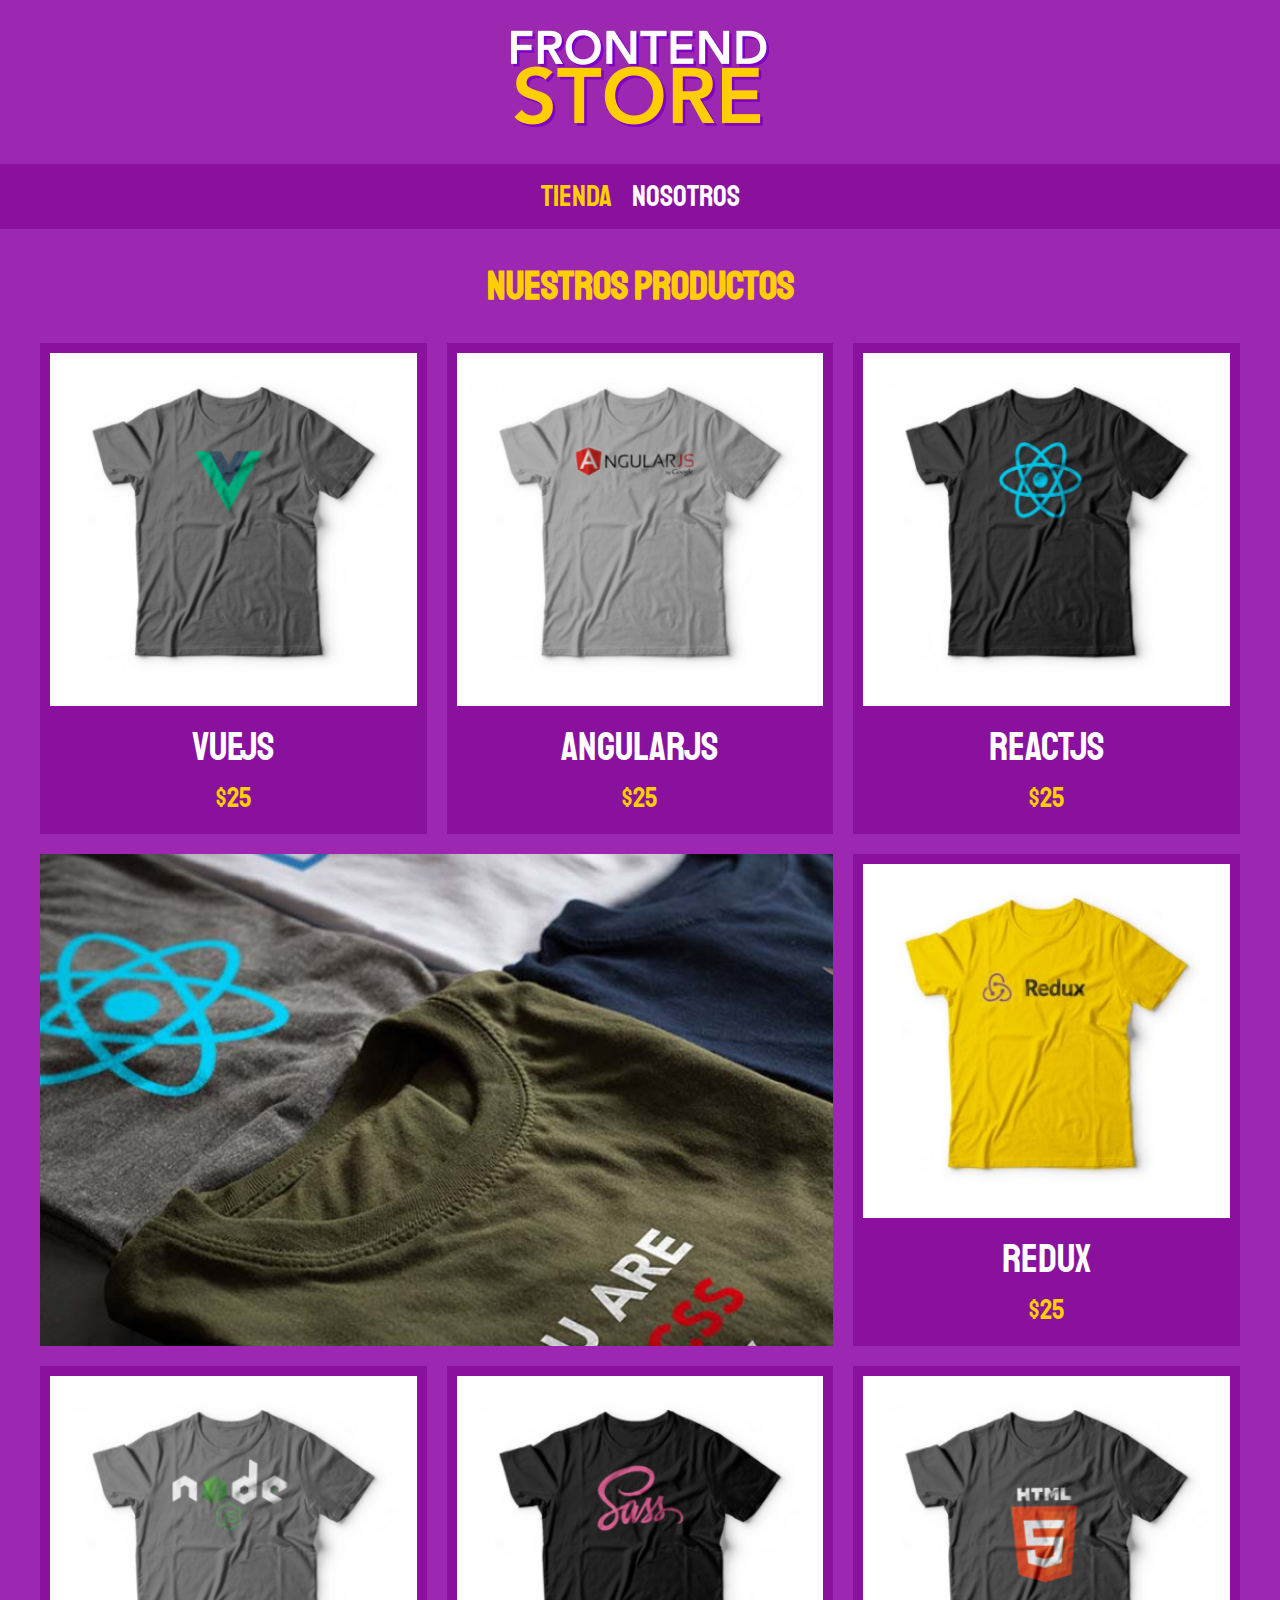
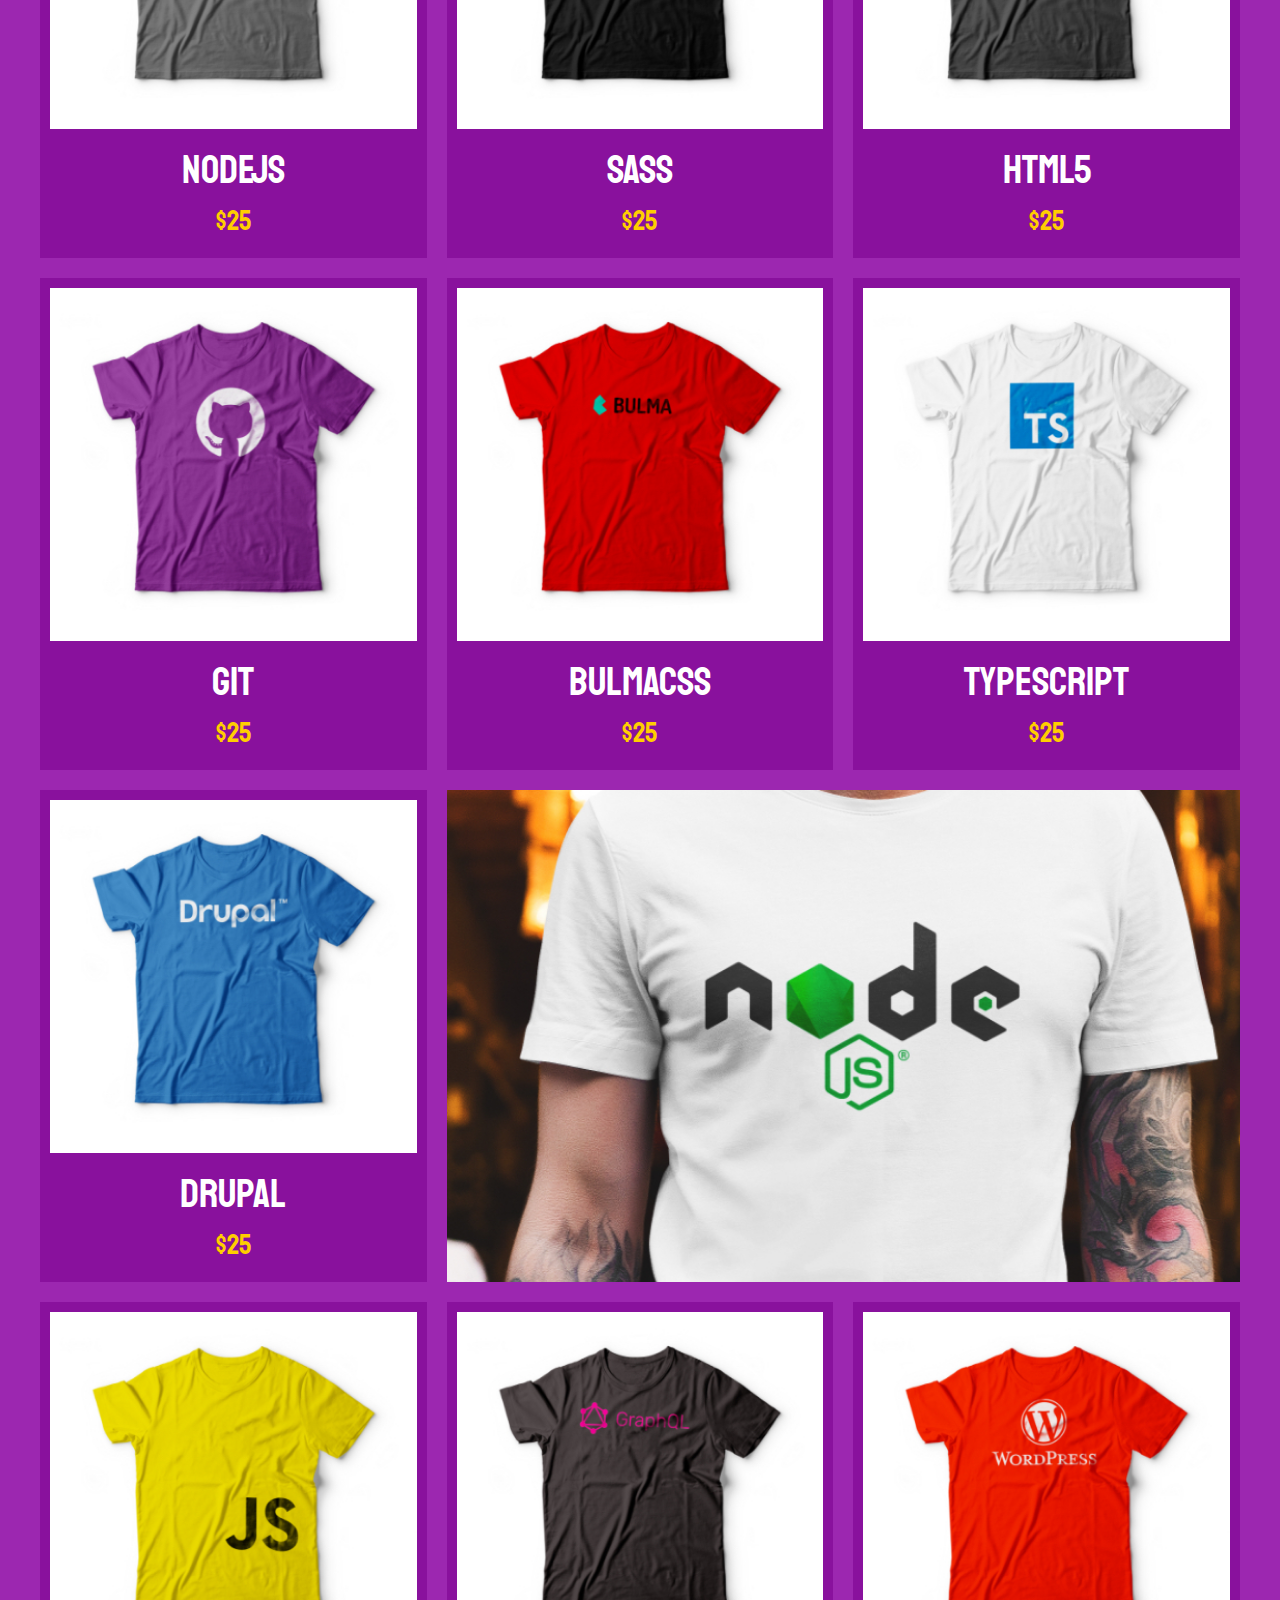
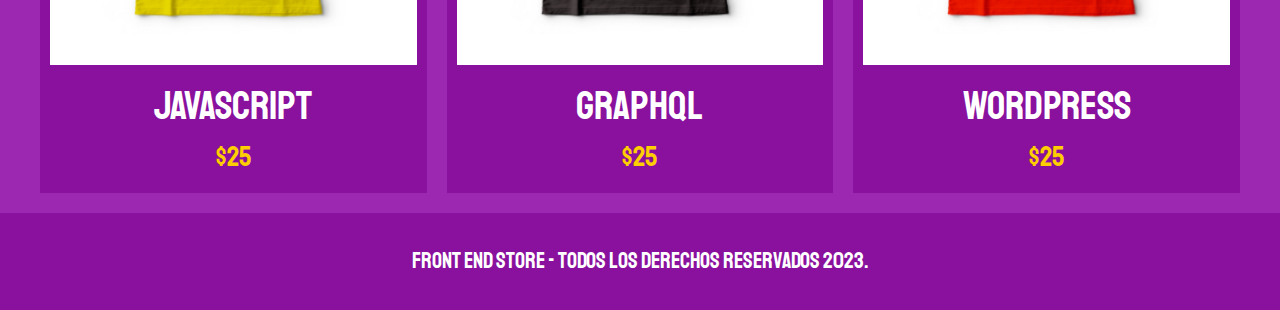
<file: index.html>
<!DOCTYPE html>
<html lang="en">

<head>
  <meta charset="UTF-8">
  <meta name="viewport" content="width=device-width, initial-scale=1.0">
  <title>Frontend Store</title>
  <link rel="stylesheet" href="css/normalize.css">

  <link rel="preconnect" href="https://fonts.googleapis.com">
  <link rel="preconnect" href="https://fonts.gstatic.com" crossorigin>
  <link href="https://fonts.googleapis.com/css2?family=Staatliches&display=swap" rel="stylesheet">

  <link rel="stylesheet" href="css/styles.css">

</head>

<body>
  <header class="header">
    <a href="index.html">
      <img class="header__logo" src="img/logo.png" alt="Logo">
    </a>
  </header>
  <nav class="navigation">
    <a class="navigation__link navigation__link--active" href="index.html">Tienda</a>
    <a class="navigation__link" href="nosotros.html">Nosotros</a>
  </nav>

  <main class="container">
    <h1>Nuestros Productos</h1>
    <div class="grid">
      <div class="product">
        <a href="producto.html">
          <img class="product__image" src="img/1.jpg" alt="T-shirt image">
          <div class="product__information">
            <p class="product__name">VueJS</p>
            <p class="product__price">$25</p>
          </div>
        </a>
      </div>

      <div class="product">
        <a href="producto.html">
          <img class="product__image" src="img/2.jpg" alt="T-shirt image">
          <div class="product__information">
            <p class="product__name">AngularJS</p>
            <p class="product__price">$25</p>
          </div>
        </a>
      </div>

      <div class="product">
        <a href="producto.html">
          <img class="product__image" src="img/3.jpg" alt="T-shirt image">
          <div class="product__information">
            <p class="product__name">ReactJS</p>
            <p class="product__price">$25</p>
          </div>
        </a>
      </div>

      <div class="product">
        <a href="producto.html">
          <img class="product__image" src="img/4.jpg" alt="T-shirt image">
          <div class="product__information">
            <p class="product__name">Redux</p>
            <p class="product__price">$25</p>
          </div>
        </a>
      </div>

      <div class="product">
        <a href="producto.html">
          <img class="product__image" src="img/5.jpg" alt="T-shirt image">
          <div class="product__information">
            <p class="product__name">NodeJS</p>
            <p class="product__price">$25</p>
          </div>
        </a>
      </div>

      <div class="product">
        <a href="producto.html">
          <img class="product__image" src="img/6.jpg" alt="T-shirt image">
          <div class="product__information">
            <p class="product__name">SASS</p>
            <p class="product__price">$25</p>
          </div>
        </a>
      </div>

      <div class="product">
        <a href="producto.html">
          <img class="product__image" src="img/7.jpg" alt="T-shirt image">
          <div class="product__information">
            <p class="product__name">HTML5</p>
            <p class="product__price">$25</p>
          </div>
        </a>
      </div>

      <div class="product">
        <a href="producto.html">
          <img class="product__image" src="img/8.jpg" alt="T-shirt image">
          <div class="product__information">
            <p class="product__name">Git</p>
            <p class="product__price">$25</p>
          </div>
        </a>
      </div>

      <div class="product">
        <a href="producto.html">
          <img class="product__image" src="img/9.jpg" alt="T-shirt image">
          <div class="product__information">
            <p class="product__name">BulmaCSS</p>
            <p class="product__price">$25</p>
          </div>
        </a>
      </div>

      <div class="product">
        <a href="producto.html">
          <img class="product__image" src="img/10.jpg" alt="T-shirt image">
          <div class="product__information">
            <p class="product__name">TypeScript</p>
            <p class="product__price">$25</p>
          </div>
        </a>
      </div>

      <div class="product">
        <a href="producto.html">
          <img class="product__image" src="img/11.jpg" alt="T-shirt image">
          <div class="product__information">
            <p class="product__name">Drupal</p>
            <p class="product__price">$25</p>
          </div>
        </a>
      </div>

      <div class="product">
        <a href="producto.html">
          <img class="product__image" src="img/12.jpg" alt="T-shirt image">
          <div class="product__information">
            <p class="product__name">JavaScript</p>
            <p class="product__price">$25</p>
          </div>
        </a>
      </div>

      <div class="product">
        <a href="producto.html">
          <img class="product__image" src="img/13.jpg" alt="T-shirt image">
          <div class="product__information">
            <p class="product__name">GraphQL</p>
            <p class="product__price">$25</p>
          </div>
        </a>
      </div>

      <div class="product">
        <a href="producto.html">
          <img class="product__image" src="img/14.jpg" alt="T-shirt image">
          <div class="product__information">
            <p class="product__name">WordPress</p>
            <p class="product__price">$25</p>
          </div>
        </a>
      </div>

      <div class="graph tshirt--graph"></div>
      <div class="graph node--graph"></div>
    </div>
  </main>

  <footer class="footer">
    <p class="footer__text">Front End Store - Todos los derechos Reservados 2023.</p>
  </footer>
</body>

</html>
</file>
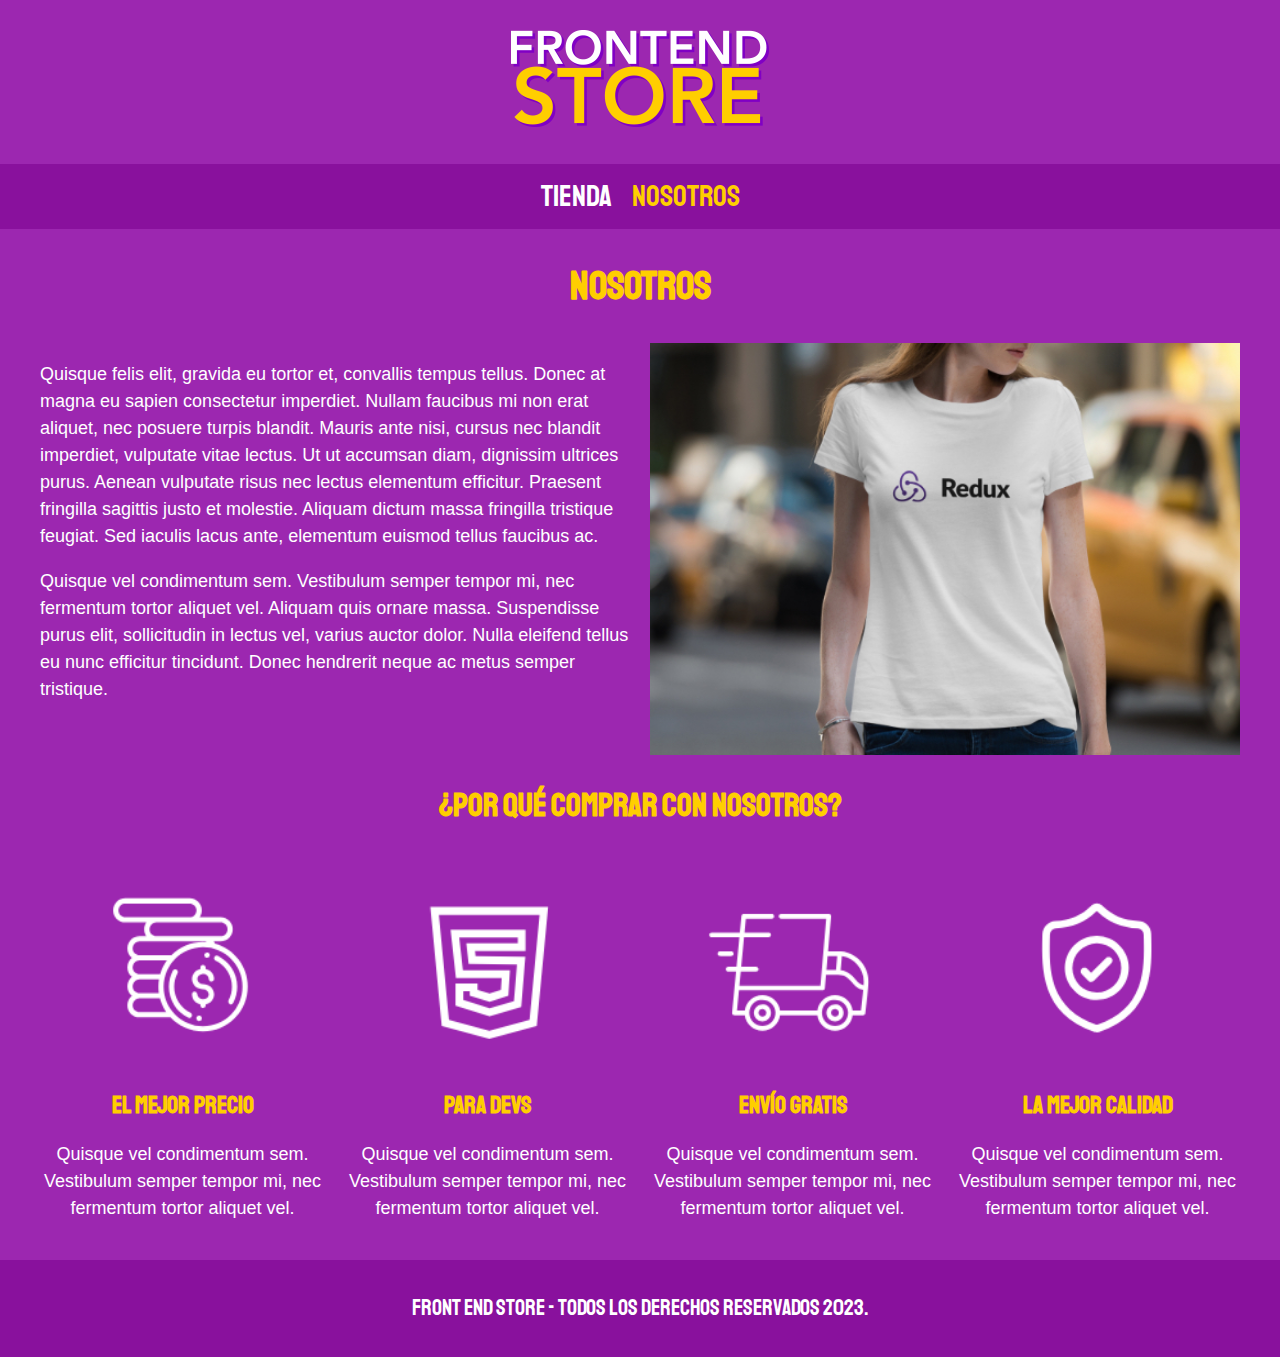
<file: nosotros.html>
<!DOCTYPE html>
<html lang="en">

<head>
  <meta charset="UTF-8">
  <meta name="viewport" content="width=device-width, initial-scale=1.0">
  <title>Frontend Store</title>
  <link rel="stylesheet" href="css/normalize.css">

  <link rel="preconnect" href="https://fonts.googleapis.com">
  <link rel="preconnect" href="https://fonts.gstatic.com" crossorigin>
  <link href="https://fonts.googleapis.com/css2?family=Staatliches&display=swap" rel="stylesheet">

  <link rel="stylesheet" href="css/styles.css">

</head>

<body>
  <header class="header">
    <a href="index.html">
      <img class="header__logo" src="img/logo.png" alt="Logo">
    </a>
  </header>
  <nav class="navigation">
    <a class="navigation__link" href="index.html">Tienda</a>
    <a class="navigation__link navigation__link--active" href="nosotros.html">Nosotros</a>
  </nav>

  <main class="container">
    <h1>Nosotros</h1>
    <div class="us">
      <div class="us__content">
        <p>
          Quisque felis elit, gravida eu tortor et, convallis tempus tellus. Donec at magna eu sapien consectetur
          imperdiet. Nullam faucibus mi non erat aliquet, nec posuere turpis blandit. Mauris ante nisi, cursus nec blandit
          imperdiet, vulputate vitae lectus. Ut ut accumsan diam, dignissim ultrices purus. Aenean vulputate risus nec
          lectus elementum efficitur. Praesent fringilla sagittis justo et molestie. Aliquam dictum massa fringilla
          tristique feugiat. Sed iaculis lacus ante, elementum euismod tellus faucibus ac.
        </p>

        <p>
          Quisque vel condimentum sem. Vestibulum semper tempor mi, nec fermentum tortor aliquet vel. Aliquam quis ornare
          massa. Suspendisse purus elit, sollicitudin in lectus vel, varius auctor dolor. Nulla eleifend tellus eu nunc
          efficitur tincidunt. Donec hendrerit neque ac metus semper tristique. 
        </p>
      </div>
      <img class="us__image" src="img/nosotros.jpg" alt="Image about us">
    </div>
  </main>

  <div class="container">
    <h2 class="buy__title">¿Por qué comprar con nosotros?</h2>
    <div class="blocks">
      <div class="block">
        <img class="block__image" src="img/icono_1.png" alt="why buy">
        <h3 class="block__title">El mejor precio</h3>
        <p>Quisque vel condimentum sem. Vestibulum semper tempor mi, nec fermentum tortor aliquet vel.</p>
      </div> <!--block-->

      <div class="block">
        <img class="block__image" src="img/icono_2.png" alt="why buy">
        <h3 class="block__title">Para Devs</h3>
        <p>Quisque vel condimentum sem. Vestibulum semper tempor mi, nec fermentum tortor aliquet vel.</p>
      </div> <!--block-->

      <div class="block">
        <img class="block__image" src="img/icono_3.png" alt="why buy">
        <h3 class="block__title">Envío Gratis</h3>
        <p>Quisque vel condimentum sem. Vestibulum semper tempor mi, nec fermentum tortor aliquet vel.</p>
      </div> <!--block-->

      <div class="block">
        <img class="block__image" src="img/icono_4.png" alt="why buy">
        <h3 class="block__title">La Mejor Calidad</h3>
        <p>Quisque vel condimentum sem. Vestibulum semper tempor mi, nec fermentum tortor aliquet vel.</p>
      </div> <!--block-->
    </div> <!--blocks-->
  </div>

  <footer class="footer">
    <p class="footer__text">Front End Store - Todos los derechos Reservados 2023.</p>
  </footer>
</body>

</html>
</file>
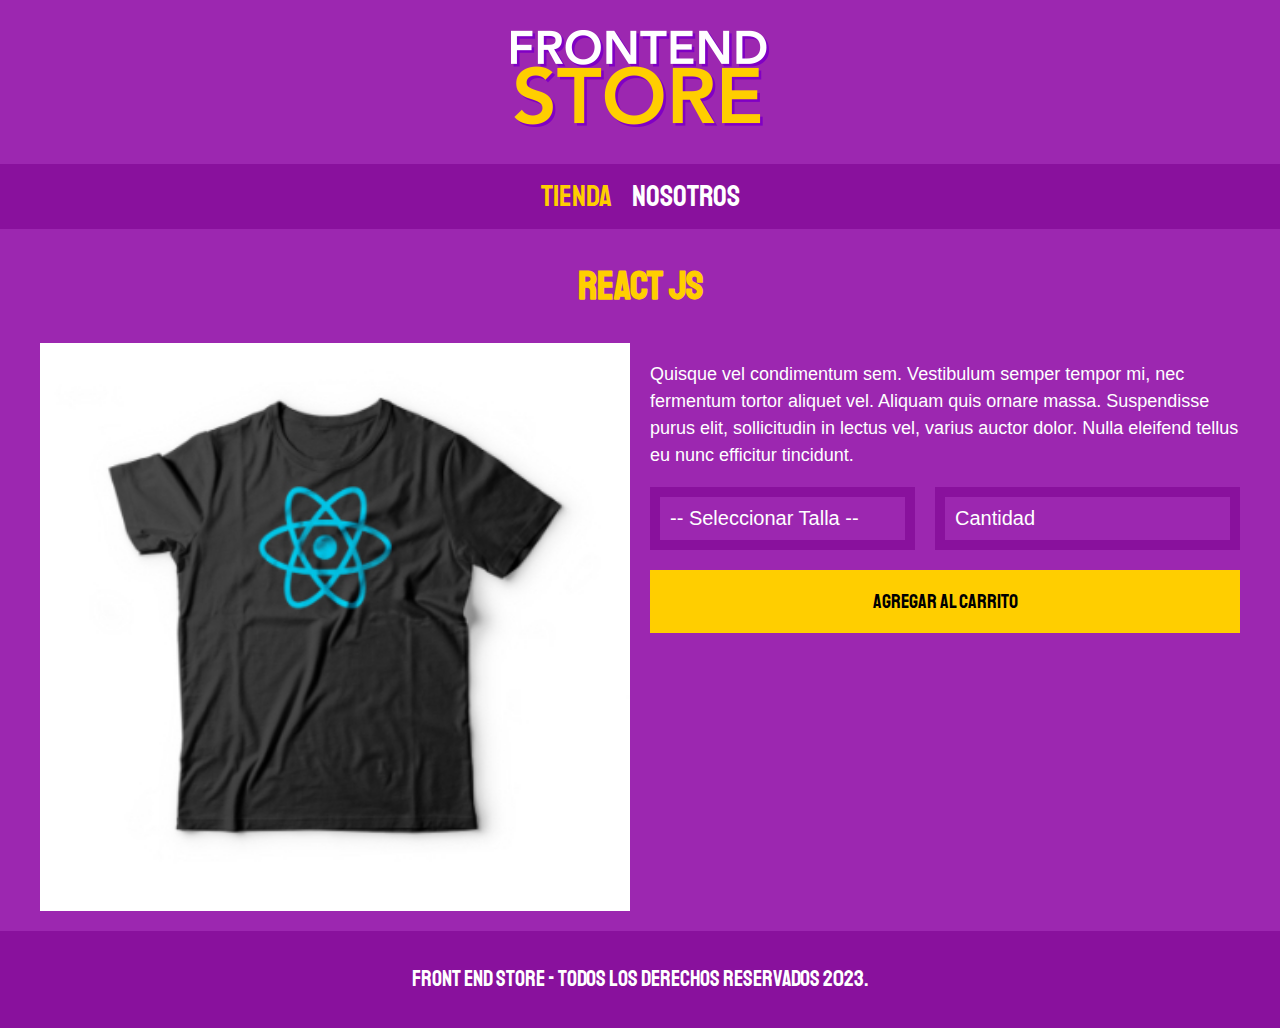
<file: producto.html>
<!DOCTYPE html>
<html lang="en">

<head>
  <meta charset="UTF-8">
  <meta name="viewport" content="width=device-width, initial-scale=1.0">
  <title>Frontend Store</title>
  <link rel="stylesheet" href="css/normalize.css">

  <link rel="preconnect" href="https://fonts.googleapis.com">
  <link rel="preconnect" href="https://fonts.gstatic.com" crossorigin>
  <link href="https://fonts.googleapis.com/css2?family=Staatliches&display=swap" rel="stylesheet">

  <link rel="stylesheet" href="css/styles.css">

</head>

<body>
  <header class="header">
    <a href="index.html">
      <img class="header__logo" src="img/logo.png" alt="Logo">
    </a>
  </header>
  <nav class="navigation">
    <a class="navigation__link navigation__link--active" href="index.html">Tienda</a>
    <a class="navigation__link" href="nosotros.html">Nosotros</a>
  </nav>

  <main class="container">
    <h1>React JS</h1>
    <div class="t-shirt">
      <img class="t-shirt__image" src="img/3.jpg" alt="T-shirt image">
      <div class="t-shirt__content">
        <p>
          Quisque vel condimentum sem. Vestibulum semper tempor mi, nec fermentum tortor aliquet vel. Aliquam quis ornare
          massa. Suspendisse purus elit, sollicitudin in lectus vel, varius auctor dolor. Nulla eleifend tellus eu nunc
          efficitur tincidunt.
        </p>

        <form class="form">
          <select class="form__field" name="size">
            <option disabled selected>-- Seleccionar Talla --</option>
            <option value="S">Chica</option>
            <option value="M">Mediana</option>
            <option value="L">Grande</option>
          </select>

          <input class="form__field" type="number" placeholder="Cantidad" min="1" step="1">

          <input class="form__submit" type="submit" value="Agregar al carrito">
        </form>
      </div>
    </div>
  </main>

  <footer class="footer">
    <p class="footer__text">Front End Store - Todos los derechos Reservados 2023.</p>
  </footer>
</body>

</html>
</file>
<file: css/styles.css>
:root {
  --primary: #9C27B0;
  --darkPrimary: #89119D;
  --secondary: #FFCE00;
  --darkSecondary: rgb(233, 287, 2);
  --white: #FFF;
  --black: #000;

  --primaryFont: 'Staatliches', cursive;
}

html {
  box-sizing: border-box;
  font-size: 62.5%;
}

*,
*::before,
*::after {
  box-sizing: border-box;
}

body {
  background-color: var(--primary);
  font-size: 1.6rem;
  line-height: 1.5;
}

p {
  font-size: 1.8rem;
  font-family: Arial, Helvetica, sans-serif;
  color: var(--white);
}

a {
  text-decoration: none;
}

img {
  width: 100%;
}

.container {
  max-width: 120rem;
  margin: 0 auto;
}

h1,
h2,
h3 {
  text-align: center;
  color: var(--secondary);
  font-family: var(--primaryFont);
}

h1 {
  font-size: 4rem;
}

h2 {
  font-size: 3.2rem;
}

h3 {
  font-size: 2.4rem;
}

/* Header */

.header {
  display: flex;
  justify-content: center;
}

.header__logo {
  margin: 3rem 0;
}

/* Footer */

.footer {
  background-color: var(--darkPrimary);
  padding: 1rem 0;
  margin-top: 2rem;
}

.footer__text {
  font-family: var(--primaryFont);
  text-align: center;
  font-size: 2.2rem;
}

/* Navigation */

.navigation {
  background-color: var(--darkPrimary);
  padding: 1rem 0;
  display: flex;
  justify-content: center;
  gap: 2rem;
}

.navigation__link {
  font-family: var(--primaryFont);
  color: var(--white);
  font-size: 3rem;
}

.navigation__link--active,
.navigation__link:hover {
  color: var(--secondary);
}

/* Grid */

.grid {
  display: grid;
  grid-template-columns: repeat(2, 1fr);
  gap: 2rem;
  /* column-gap and row-gap*/
}

@media (min-width: 768px) {
  .grid {
    grid-template-columns: repeat(3, 1fr);
  }
}

/* Products */

.product {
  background-color: var(--darkPrimary);
  padding: 1rem;
}

/* BEM */



.product__name {
  font-size: 4rem;
}

.product__price {
  font-size: 2.8rem;
  color: var(--secondary)
}

.product__name,
.product__price {
  font-family: var(--primaryFont);
  margin: 1rem 0;
  text-align: center;
  line-height: 1.2;
}

.graph {
  min-height: 30rem;
  background-repeat: no-repeat; /* To not repeat the image */
  background-size: cover; /* To use all the space of the container*/
  grid-column: 1 / 3;
}

.tshirt--graph {
  grid-row: 2 / 3;
  background-image: url(../img/grafico1.jpg);
}

.node--graph {
  grid-row: 8 / 9;
  background-image: url(../img/grafico2.jpg);
}

@media (min-width: 768px) {
  .node--graph {
    grid-row: 5 / 6;
    grid-column: 2 / 4;
  }
}

/* Nosotros */

.us {
  display: grid;
  grid-template-rows: repeat(2, auto);
}

@media (min-width: 768px) {
  .us {
    grid-template-columns: repeat(2, 1fr);
    column-gap: 2rem;
  }
}

.us__image {
  grid-row: 1 / 2;
}

@media (min-width: 768px) {
  .us__image {
    grid-column: 2 / 3;
  }
}

.blocks {
  display: grid;
  grid-template-columns: repeat(2, 1fr);
  gap: 2rem;
}

.block {
  text-align: center;
}

.block__title {
  margin: 0;
}

@media (min-width: 768px) {
  .blocks {
    grid-template-columns: repeat(4, 1fr);
  }
}

/* Página del producto */

@media (min-width: 768px) {
  .t-shirt {
    display: grid;
    grid-template-columns: repeat(2, 1fr);
    column-gap: 2rem;
  }
}

.form {
  display: grid;
  grid-template-columns: repeat(2, 1fr);
  gap: 2rem;
}

.form__field {
  /* border-color: var(--darkPrimary);
  border-width: 1rem;
  border-style: solid; */
  border: 1rem solid var(--darkPrimary);
  background-color: transparent;
  color: var(--white);
  font-size: 2rem;
  font-family: Arial, Helvetica, sans-serif;
  padding: 1rem;
  appearance: none; /* To remove the default styles of the browser */
}

.form__field::placeholder { /* Chrome, Firefox, Opera, Safari 10.1+ */
  color: var(--white);
  opacity: 1; /* Firefox */
}

.form__field option { /* Chrome, Firefox, Opera, Safari 10.1+ */
  background-color: var(--primary);
}

.form__submit {
  background-color: var(--secondary);
  border: none;
  font-size: 2rem;
  font-family: var(--primaryFont);
  padding: 2rem;
  transition: background-color .3s ease;
  /* transition: font-size .3s ease; */
  grid-column: 1 / 3;
  /* Aplica la animación cada 3 segundos */
  animation: enlargeButton 3s infinite;
}

.form__submit:hover {
  /* Transition funciona para suavizar las transiciones de color o tamaño de fuente (propiedades de CSS en general) */
  /* font-size: 2.4rem; */
  cursor: pointer;
  background-color: var(--darkSecondary);
  /* Detiene la animación al hacer hover */
  animation: none;
}


@keyframes enlargeButton {
  0% {
    transform: scale(1);
  }
  50% {
    transform: scale(1.1);
  }
  100% {
    transform: scale(1);
  }
}
</file>
